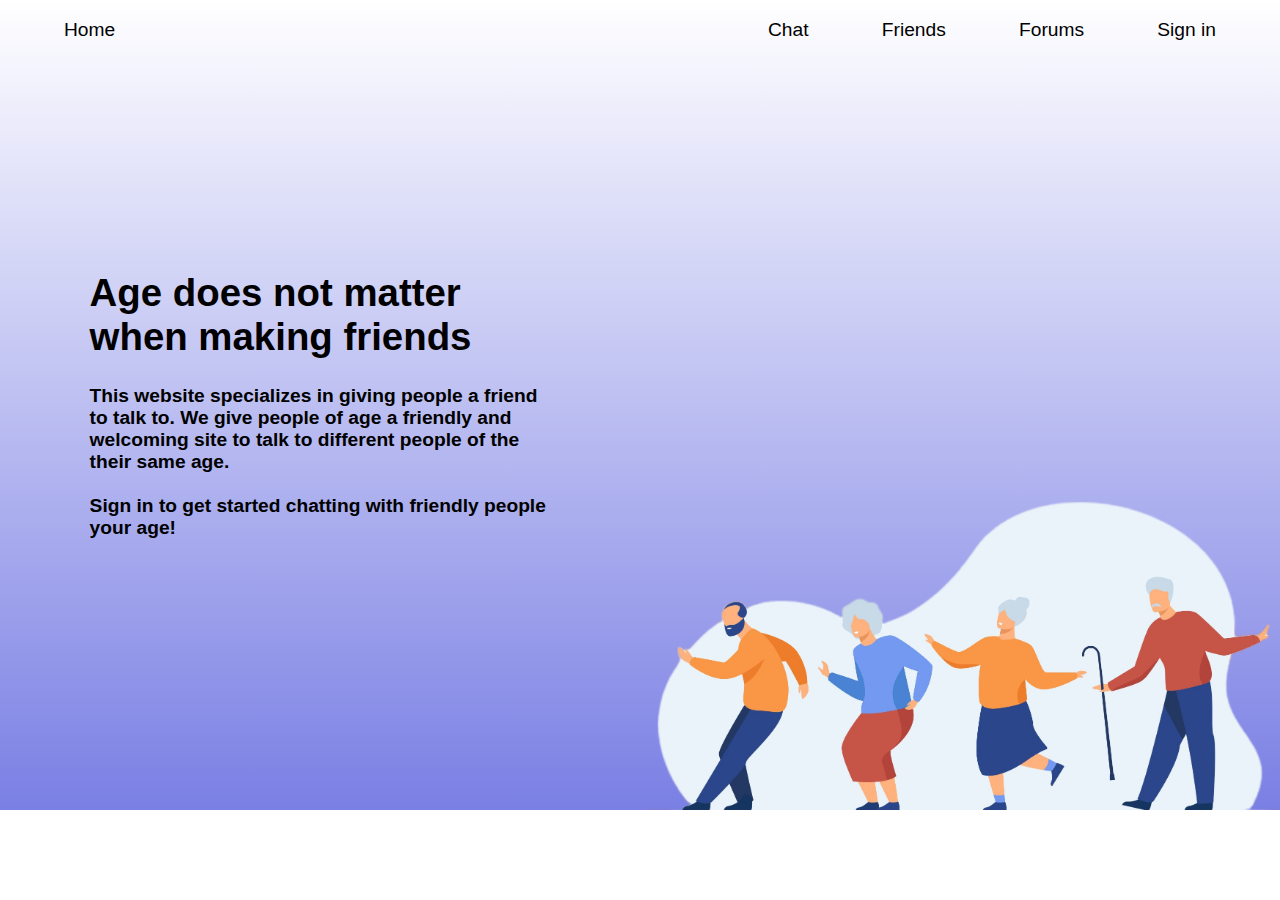
<file: index.html>
<!DOCTYPE html>
<html lang="en">
<head>
    <meta charset="UTF-8">
    <meta name="viewport" content="width=device-width, initial-scale=1.0">
    <link rel="stylesheet" href="main.css">
    <title>Home</title>
</head>
    <body>
        
        <header id="homeHeader">
            <section id="topHeader">
                <div class="headerSpace">
                    <a href="index.html"><p>Home</p></a>
                </div>
                <div class="headerSpace" id="headerSpace2">
                    <a href="chat.html"><p> Chat</p></a>
                    <a href="friends.html"><p>Friends</p></a>
                    <a href="forums.html"><p>Forums</p></a>
                    <a href="signIn.html"><p>Sign in</p></a>
                </div>
            </section>
            <section id="bottomHeader">
                <div id="homeText">
                    <h1>Age does not matter when making friends</h1>
                    <h4>
                        This website specializes in giving people a friend to talk to. We give people of age a friendly and welcoming site to talk to different people of the their same age.
                        <br><br>Sign in to get started chatting with friendly people your age!
                    </h4>
                </div>
                <div id="img-container">
                    <img id="homeImg" src="färdigsak.png">
                </div>
            </section>
        </header>


        <script href="main.js"></script>
    </body>
</html>
</file>
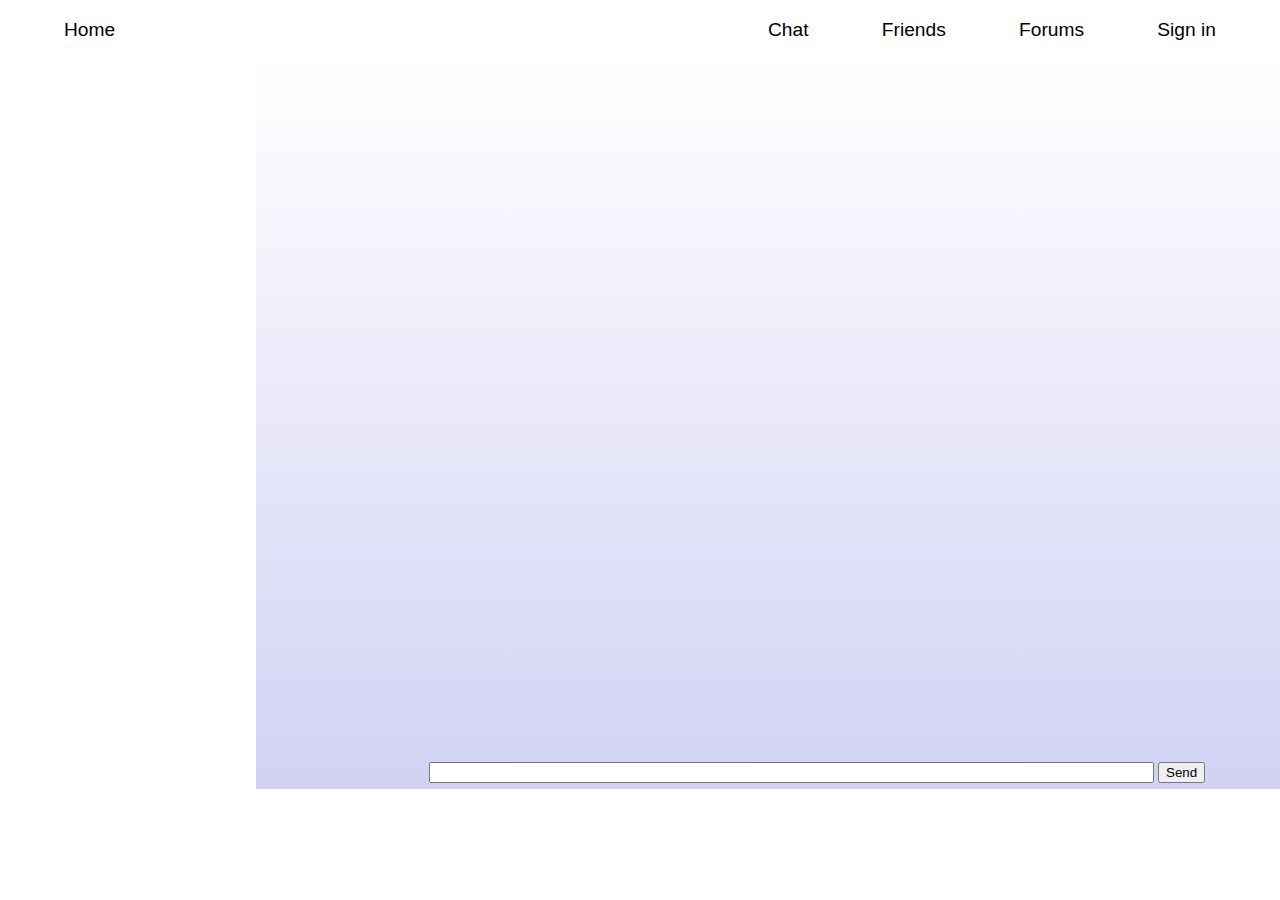
<file: chat.html>
<!DOCTYPE html>
<html lang="en">
<head>
    <meta charset="UTF-8">
    <meta name="viewport" content="width=device-width, initial-scale=1.0">
    <link rel="stylesheet" href="main.css">
    <title>Chat</title>
</head>
    <body>
        
        <header class="mainHeader">
            <div class="headerSpace">
                <a href="index.html"><p>Home</p></a>
            </div>
            <div class="headerSpace" id="headerSpace2">
                <a href="chat.html"><p> Chat</p></a>
                <a href="friends.html"><p>Friends</p></a>
                <a href="forums.html"><p>Forums</p></a>
                <a href="signIn.html"><p>Sign in</p></a>
            </div>
        </header>

        <main>
            <section id="chat-section">
                <div id="field">
                    <p></p>
                </div>
                <div id="message">
                    <input id="input">
                    <button onclick="sendMessage()">Send</button>
                </div>
            </section>

        </main>

        <script src="main.js"></script>
    </body>
</html>
</file>
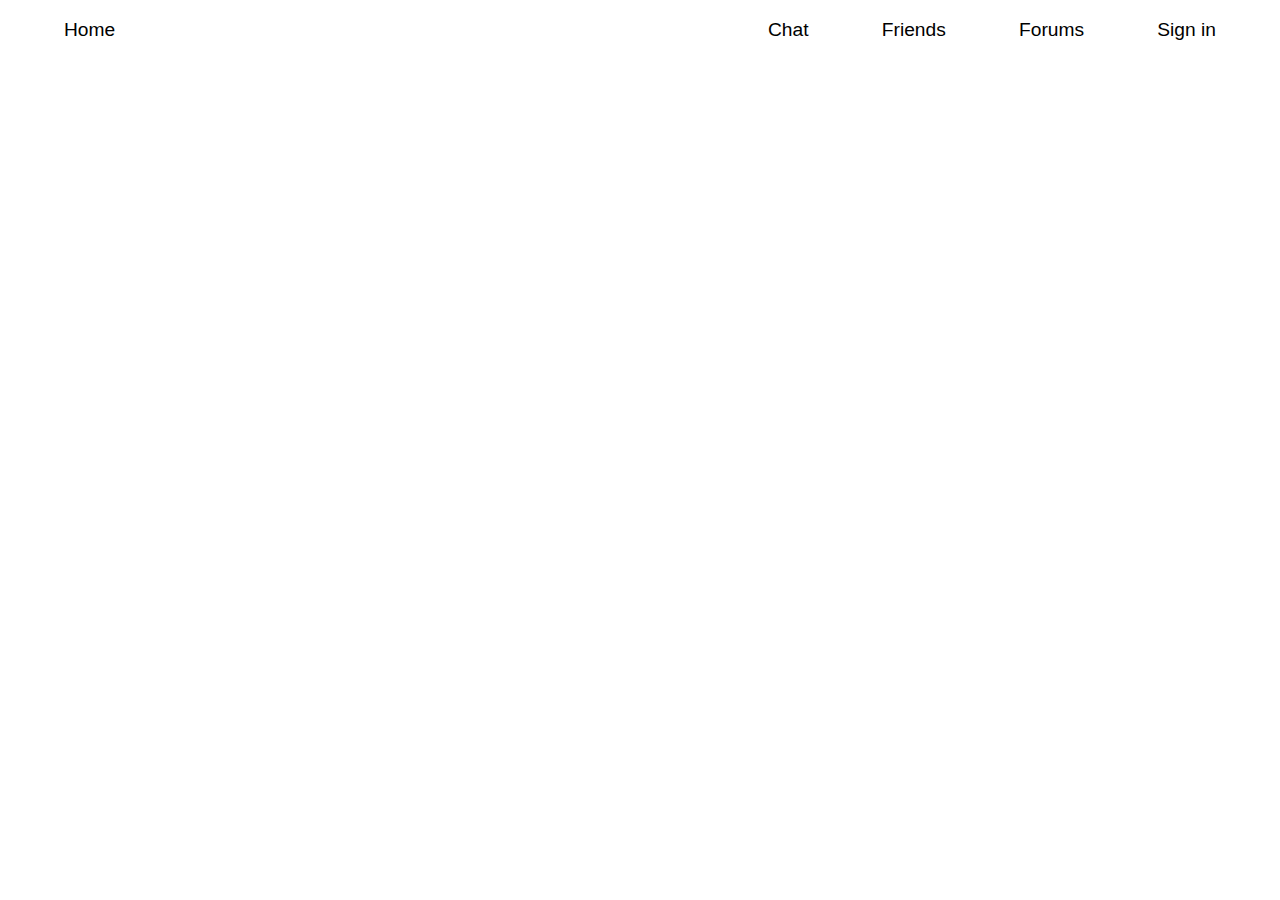
<file: forums.html>
<!DOCTYPE html>
<html lang="en">
<head>
    <meta charset="UTF-8">
    <meta name="viewport" content="width=device-width, initial-scale=1.0">
    <link rel="stylesheet" href="main.css">
    <title>Forums</title>
</head>
    <body>
        
        <header class="mainHeader">
            <div class="headerSpace">
                <a href="index.html"><p>Home</p></a>
            </div>
            <div class="headerSpace" id="headerSpace2">
                <a href="chat.html"><p> Chat</p></a>
                <a href="friends.html"><p>Friends</p></a>
                <a href="forums.html"><p>Forums</p></a>
                <a href="signIn.html"><p>Sign in</p></a>
            </div>
        </header>



    </body>
</html>
</file>
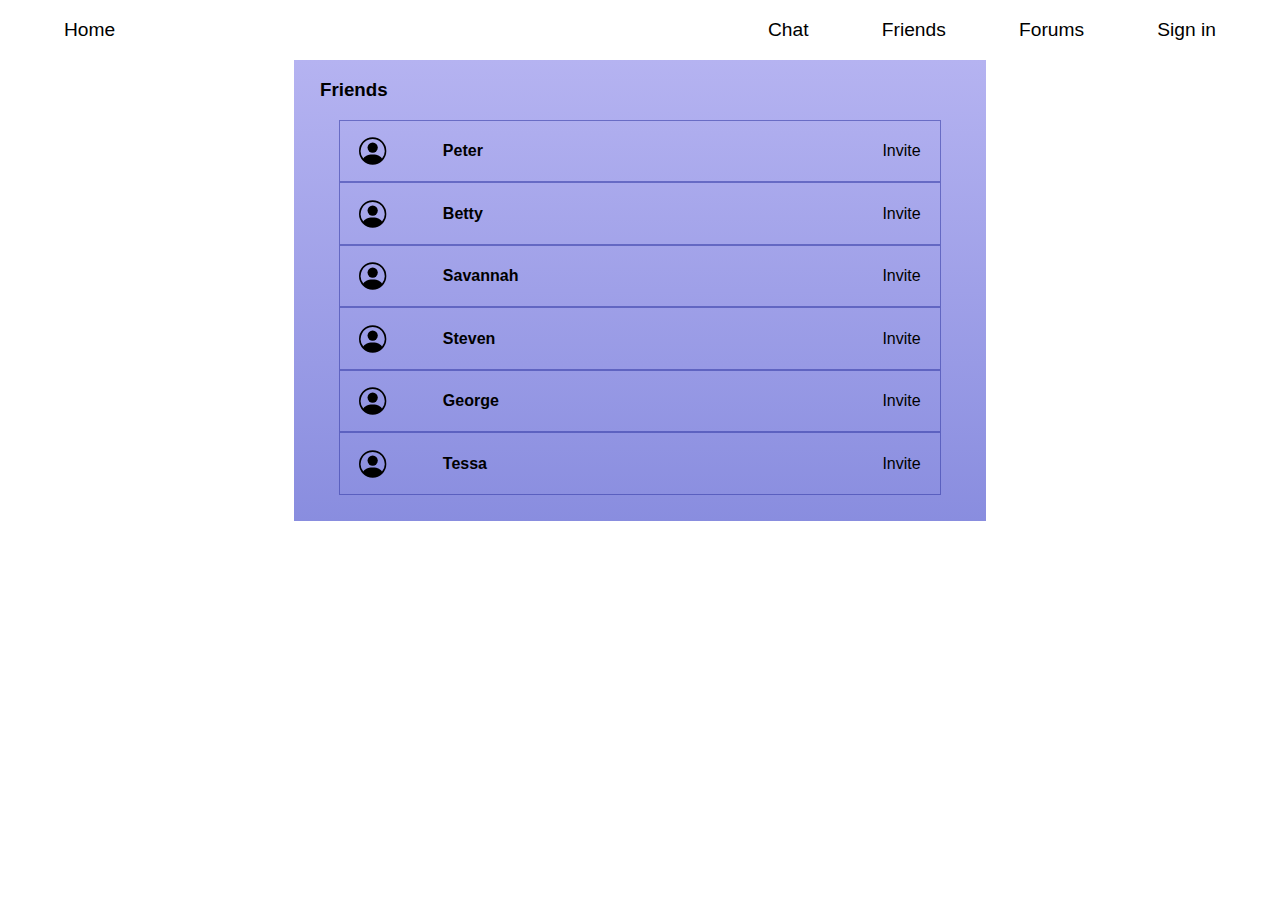
<file: friends.html>
<!DOCTYPE html>
<html lang="en">
<head>
    <meta charset="UTF-8">
    <meta name="viewport" content="width=device-width, initial-scale=1.0">
    <link rel="stylesheet" href="main.css">
    <title>Friends</title>
</head>
    <body>
        
        <header class="mainHeader">
            <div class="headerSpace">
                <a href="index.html"><p>Home</p></a>
            </div>
            <div class="headerSpace" id="headerSpace2">
                <a href="chat.html"><p> Chat</p></a>
                <a href="friends.html"><p>Friends</p></a>
                <a href="forums.html"><p>Forums</p></a>
                <a href="signIn.html"><p>Sign in</p></a>
            </div>
        </header>


        <main>
            <section id="flex-friends-container">
                <div id="friends-container">
                    <h3>Friends</h3>
                    <div class="profile">
                        <svg xmlns="http://www.w3.org/2000/svg" width="40" height="40" fill="currentColor" class="bi bi-person-circle" viewBox="0 0 16 16">
                            <path d="M11 6a3 3 0 1 1-6 0 3 3 0 0 1 6 0"/>
                            <path fill-rule="evenodd" d="M0 8a8 8 0 1 1 16 0A8 8 0 0 1 0 8m8-7a7 7 0 0 0-5.468 11.37C3.242 11.226 4.805 10 8 10s4.757 1.225 5.468 2.37A7 7 0 0 0 8 1"/>
                        </svg>
                        <h4>Peter</h4>
                        <p onclick="invite(this)">Invite</p>
                    </div>
                    <div class="profile">
                        <svg xmlns="http://www.w3.org/2000/svg" width="40" height="40" fill="currentColor" class="bi bi-person-circle" viewBox="0 0 16 16">
                            <path d="M11 6a3 3 0 1 1-6 0 3 3 0 0 1 6 0"/>
                            <path fill-rule="evenodd" d="M0 8a8 8 0 1 1 16 0A8 8 0 0 1 0 8m8-7a7 7 0 0 0-5.468 11.37C3.242 11.226 4.805 10 8 10s4.757 1.225 5.468 2.37A7 7 0 0 0 8 1"/>
                        </svg>
                        <h4>Betty</h4>
                        <p onclick="invite(this)">Invite</p>
                    </div>
                    <div class="profile">
                        <svg xmlns="http://www.w3.org/2000/svg" width="40" height="40" fill="currentColor" class="bi bi-person-circle" viewBox="0 0 16 16">
                            <path d="M11 6a3 3 0 1 1-6 0 3 3 0 0 1 6 0"/>
                            <path fill-rule="evenodd" d="M0 8a8 8 0 1 1 16 0A8 8 0 0 1 0 8m8-7a7 7 0 0 0-5.468 11.37C3.242 11.226 4.805 10 8 10s4.757 1.225 5.468 2.37A7 7 0 0 0 8 1"/>
                        </svg>
                        <h4>Savannah</h4>
                        <p onclick="invite(this)">Invite</p>
                    </div>
                    <div class="profile">
                        <svg xmlns="http://www.w3.org/2000/svg" width="40" height="40" fill="currentColor" class="bi bi-person-circle" viewBox="0 0 16 16">
                            <path d="M11 6a3 3 0 1 1-6 0 3 3 0 0 1 6 0"/>
                            <path fill-rule="evenodd" d="M0 8a8 8 0 1 1 16 0A8 8 0 0 1 0 8m8-7a7 7 0 0 0-5.468 11.37C3.242 11.226 4.805 10 8 10s4.757 1.225 5.468 2.37A7 7 0 0 0 8 1"/>
                        </svg>
                        <h4>Steven</h4>
                        <p onclick="invite(this)">Invite</p>
                    </div>
                    <div class="profile">
                        <svg xmlns="http://www.w3.org/2000/svg" width="40" height="40" fill="currentColor" class="bi bi-person-circle" viewBox="0 0 16 16">
                            <path d="M11 6a3 3 0 1 1-6 0 3 3 0 0 1 6 0"/>
                            <path fill-rule="evenodd" d="M0 8a8 8 0 1 1 16 0A8 8 0 0 1 0 8m8-7a7 7 0 0 0-5.468 11.37C3.242 11.226 4.805 10 8 10s4.757 1.225 5.468 2.37A7 7 0 0 0 8 1"/>
                        </svg>
                        <h4>George</h4>
                        <p onclick="invite(this)">Invite</p>
                    </div>
                    <div class="profile">
                        <svg xmlns="http://www.w3.org/2000/svg" width="40" height="40" fill="currentColor" class="bi bi-person-circle" viewBox="0 0 16 16">
                            <path d="M11 6a3 3 0 1 1-6 0 3 3 0 0 1 6 0"/>
                            <path fill-rule="evenodd" d="M0 8a8 8 0 1 1 16 0A8 8 0 0 1 0 8m8-7a7 7 0 0 0-5.468 11.37C3.242 11.226 4.805 10 8 10s4.757 1.225 5.468 2.37A7 7 0 0 0 8 1"/>
                        </svg>
                        <h4>Tessa</h4>
                        <p onclick="invite(this)">Invite</p>
                    </div>
                </div>
            </section>

        </main>


        <script src="main.js"></script>
    </body>
</html>
</file>
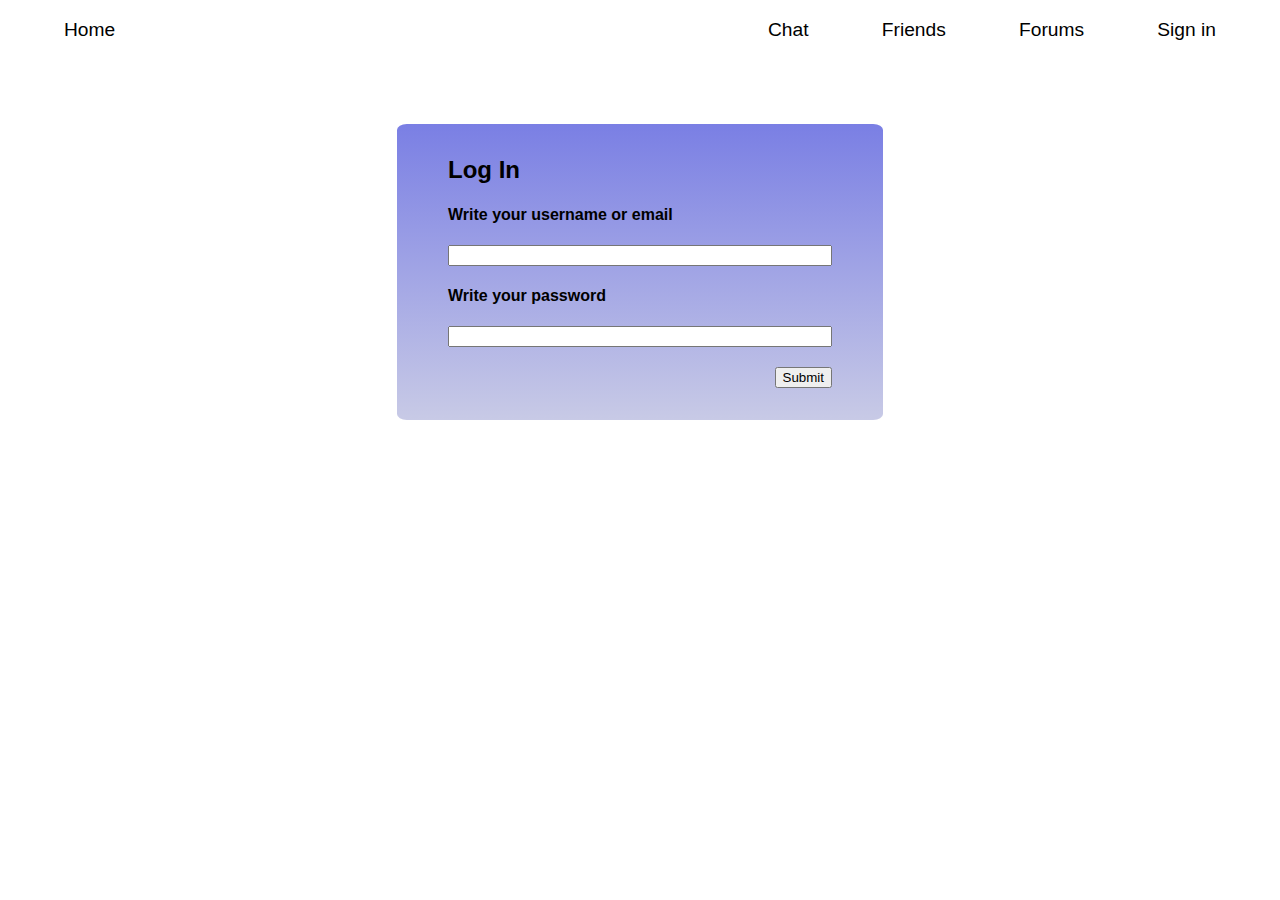
<file: logIn.html>
<!DOCTYPE html>
<html lang="en">
<head>
    <meta charset="UTF-8">
    <meta name="viewport" content="width=device-width, initial-scale=1.0">
    <link rel="stylesheet" href="main.css">
    <title>LogIn</title>
</head>
    <body>
        
        <header class="mainHeader">
            <div class="headerSpace">
                <a href="index.html"><p>Home</p></a>
            </div>
            <div class="headerSpace" id="headerSpace2">
                <a href="chat.html"><p> Chat</p></a>
                <a href="friends.html"><p>Friends</p></a>
                <a href="forums.html"><p>Forums</p></a>
                <a href="signIn.html"><p>Sign in</p></a>
            </div>
        </header>

        <div id="in-flexcontainer">
            <div id="in">
                <h2>Log In</h2>
                <div>
                    <h4>Write your username or email</h4>
                    <input> 
                </div>
                <div>
                    <h4>Write your password</h4>
                    <input>
                </div>
                <div id="submit">
                    <button>Submit</button>
                </div>
            </div>  
        </div>

    </body>
</html>
</file>
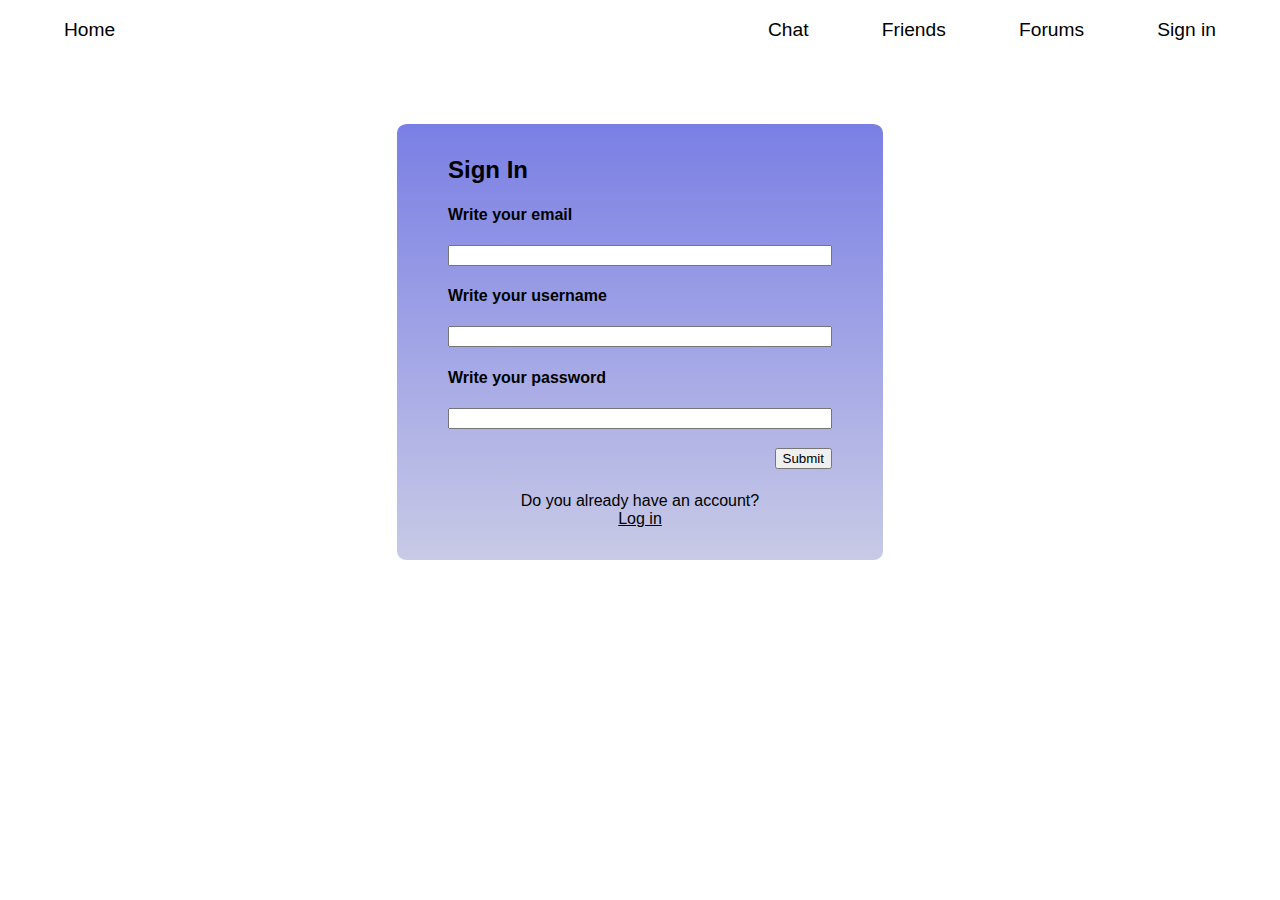
<file: signIn.html>
<!DOCTYPE html>
<html lang="en">
<head>
    <meta charset="UTF-8">
    <meta name="viewport" content="width=device-width, initial-scale=1.0">
    <link rel="stylesheet" href="main.css">
    <title>SignIn</title>
</head>
    <body>
        
        <header class="mainHeader">
            <div class="headerSpace">
                <a href="index.html"><p>Home</p></a>
            </div>
            <div class="headerSpace" id="headerSpace2">
                <a href="chat.html"><p> Chat</p></a>
                <a href="friends.html"><p>Friends</p></a>
                <a href="forums.html"><p>Forums</p></a>
                <a href="signIn.html"><p>Sign in</p></a>
            </div>
        </header>

        <div id="in-flexcontainer">
            <div id="in">
                <h2>Sign In</h2>
                <div>
                    <h4>Write your email</h4>
                    <input>
                </div>
                <div>
                    <h4>Write your username</h4>
                    <input>
                </div>
                <div>
                    <h4>Write your password</h4>
                    <input>
                </div>
                <div id="submit">
                    <button onclick="submit(this)">Submit</button>
                </div>
                <div id="logIn">
                    <p>
                        Do you already have an account? <br>
                        <a href="logIn.html"><p id="logInButton">Log in</p></a>
                    </p>
                </div>
            </div>  
        </div>

        <script src="main.js"></script>
    </body>
</html>
</file>
<file: main.css>
html{
    height: 100%;
}

body{
    margin: 0; 
    font-family:'Franklin Gothic Medium', 'Arial Narrow', Arial, sans-serif;
    height: 100%;
}

a{
    color: inherit;
    text-decoration: none;
}

/*Home and header*/

#homeHeader{
    height: 90%;
    width: 100%;
}

.mainHeader{
    display:flex;
    flex-direction: row;
    justify-content: space-between;
    font-size: larger;
}

#topHeader{
    display: flex;
    flex-direction: row;
    font-size: larger;
    width: 100%;
    justify-content: space-between;
    background-color: rgba(0, 0, 0, 0);
    color: black;
    position:absolute;
}

#bottomHeader{
    font-size: larger;
    width: 100%;
    height: 100%;
    display: flex;
    flex-direction: row;
    justify-content: space-between;
    background: rgb(2,0,36);
    color: black;
    background: linear-gradient(180deg, rgb(255, 255, 255) 0%, rgb(122, 127, 228) 100%); 
}

#homeImg{
    width: 100%;
    height: 70%;
    object-fit: cover;
    display: flex;
}

#img-container{
    align-self: end;
}

.headerSpace{
    margin: 0% 5%;
    display: flex;
    flex-direction: row;
    justify-content: space-between;
    width: 15%;
}

#headerSpace2{
    width: 35%;
}

#homeText{
    margin: 5% 7%;
    width: 100%;
    justify-content: center;
    align-self: center;
}



/*Friends*/
#flex-friends-container{
    display: flex;
    justify-content: center;
    align-items: center;
}

#friends-container{
    background-color: rgb(122, 127, 228);
    background: linear-gradient(180deg, rgb(181, 179, 241) 0%, rgb(137, 141, 223) 100%); 
    width: 50%;    
    padding: 0% 2% 2%;
}

.profile{
    display: flex;
    align-items: center;
    margin: 0% 3%;
    padding: 0% 3%; 
    gap: 10%;
    border: solid rgba(55, 61, 168, 0.584) 1px;
    transition: color .2s ease-in-out, box-shadow .2s ease-in-out;
    box-shadow: inset 0 0 0 0 rgb(122, 127, 228);
}

.profile:hover{
    color: #fff;
    box-shadow: inset 600px 0 0 0 rgb(86, 89, 160);
}

.profile h4{
    width: 100%;
}



/*Chat*/
main{
    height: 90%;
}

#field{
    width: 70%;
    height: 100%;
    background: linear-gradient(180deg, rgb(255, 255, 255) 0%, rgb(209, 210, 244) 100%); 
    display: flex;
    align-items: end;
    justify-content: end;
    flex-direction: column;
    padding: 5%;
    overflow: hidden;
}

#message{
    position: absolute;
    width: 70%;
    margin-bottom: 0.5%;
}

#message input{
    width: 80%;
    margin-left: 5%;
}

#chat-section{
    height: 90%;
    display: flex;
    justify-content: end;
    align-items: end;
    flex-direction: column;
    gap: 5%;
}

.send{
    
    background-color: rgb(164, 164, 233);
    border: solid 1px black;
    padding: 1%;
    max-width: 43%;
    margin: 1%; 
    border-radius: 7%;
}

.recieve{
    background-color: rgb(164, 164, 233);
    border: solid 1px black;
    padding: 1%;
    max-width: 43%;
    margin: 1%; 
    border-radius: 7%;
    align-self: start;
}




/*login and signin*/
#in-flexcontainer{
    display: flex;
    justify-content: center;
    align-items: center;
    margin-top: 5%;
    width: 100%;

}

#in{
    background-color:rgba(78, 83, 180, 0.504);
    background: linear-gradient(0deg, rgb(200, 202, 230) 0%, rgb(122, 127, 228) 100%); 
    padding: 2.5% 4%;
    border-radius: 2%;
    width: 30%;
}

#in h2{ 
    margin: 0px;
}

#in input{
    box-sizing: border-box;
    width: 100%;
}

#submit{
    margin-top: 5%;
    display: flex; 
    justify-content: end;
}


#logIn{
    display: flex;
    justify-content: center;
    text-align: center;
    margin: 0px;
    flex-direction: column;
    margin-top: 6%;
}

#logIn p{
    margin: 0%;
}

#logInButton{
    text-decoration: underline;
}
</file>
